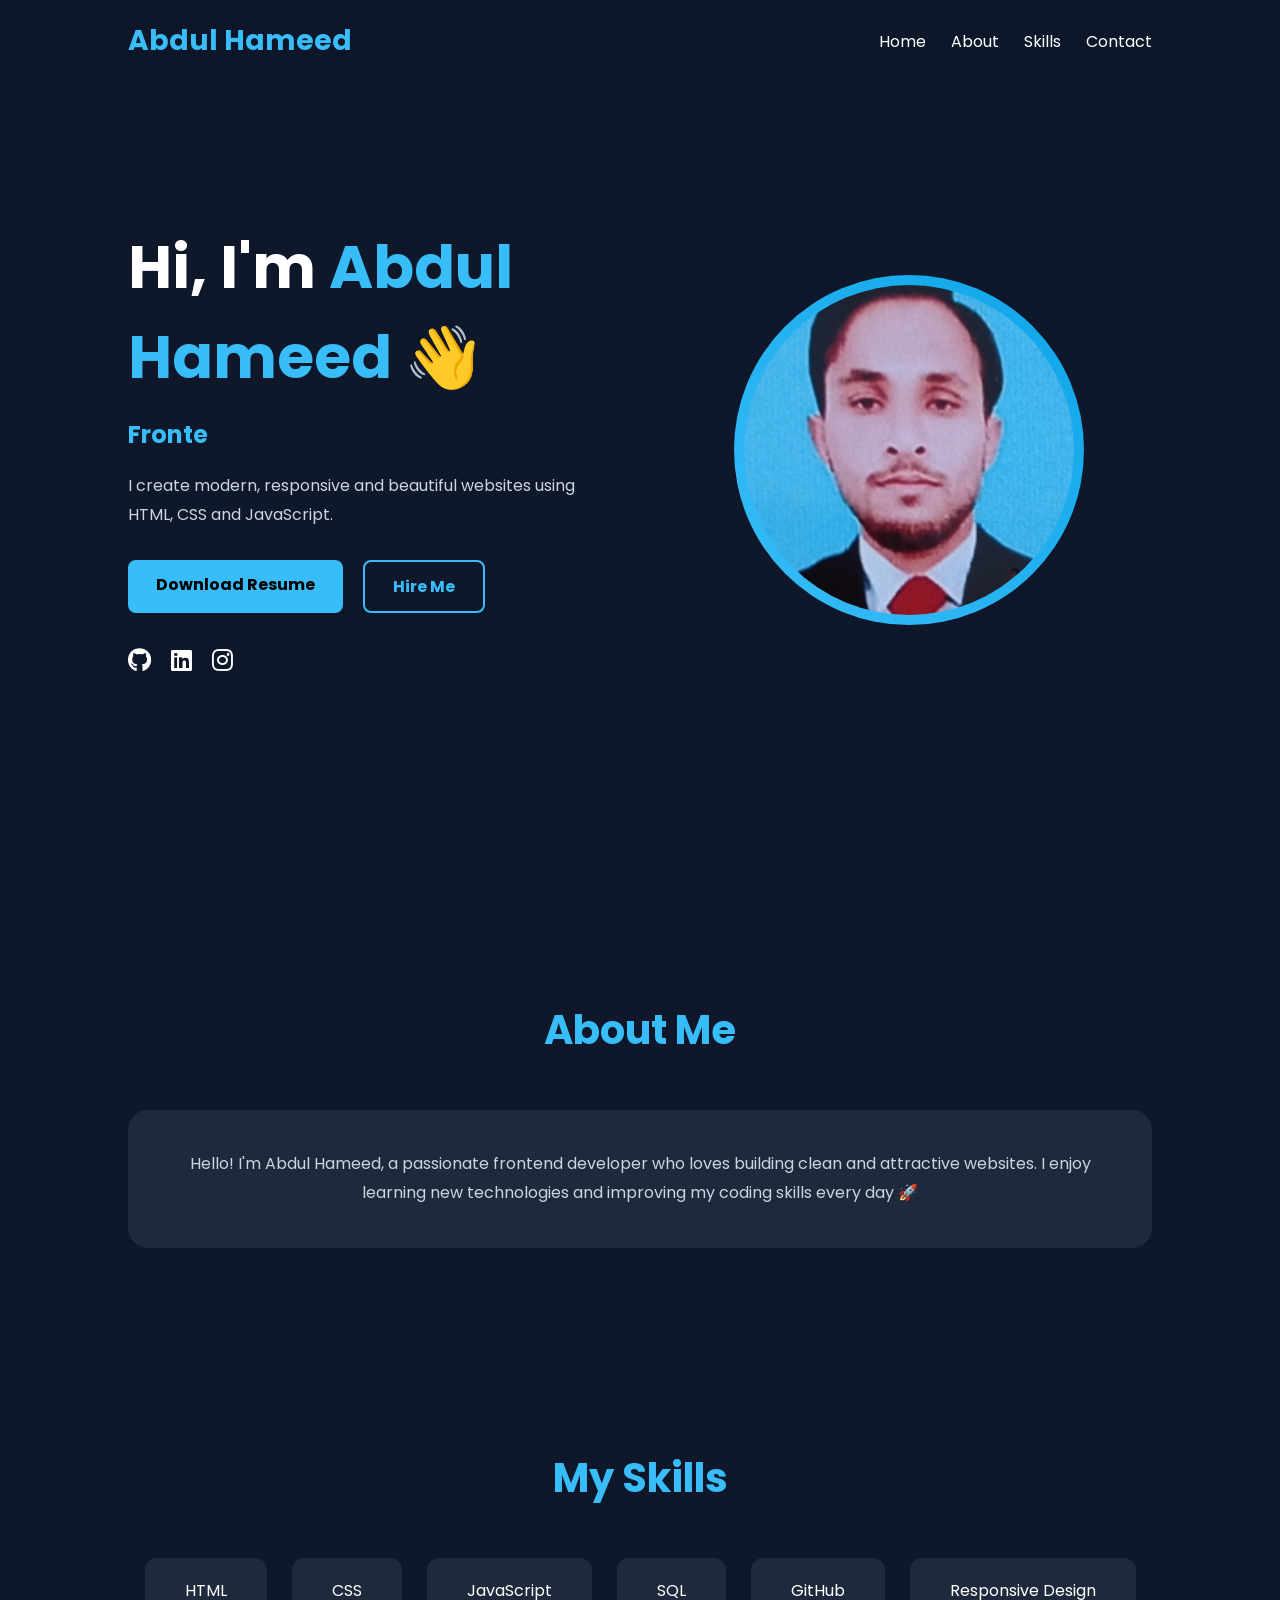
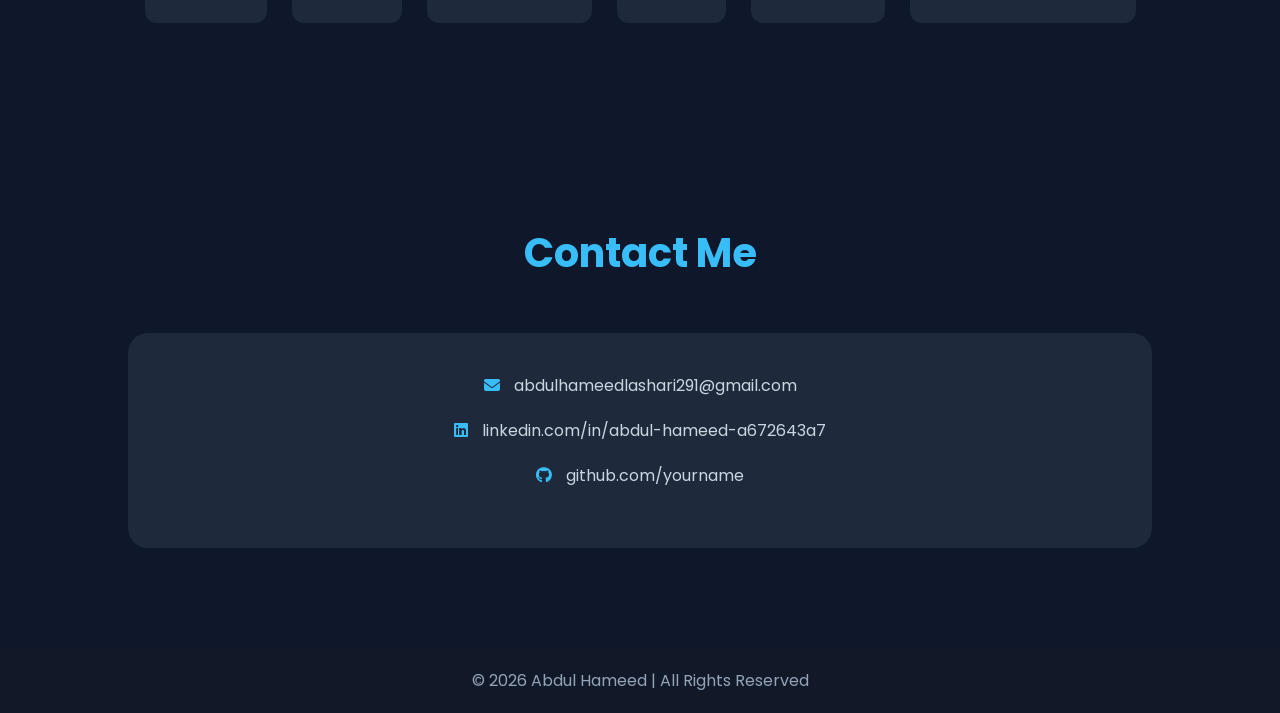
<file: index.html>
<!DOCTYPE html>
<html lang="en">

<head>
    <meta charset="UTF-8">
    <meta name="viewport" content="width=device-width, initial-scale=1.0">
    <title>Abdul Hameed | Portfolio</title>

    <!-- CSS FILE -->
    <link rel="stylesheet" href="style.css">

    <!-- ICONS -->
    <link rel="stylesheet"
        href="https://cdnjs.cloudflare.com/ajax/libs/font-awesome/6.5.1/css/all.min.css">
</head>

<body>

    <!-- ================= NAVBAR ================= -->

    <header>

        <nav>

            <h2 class="logo">Abdul Hameed</h2>

            <ul class="nav-links">

                <li><a href="#home">Home</a></li>
                <li><a href="#about">About</a></li>
                <li><a href="#skills">Skills</a></li>
                <li><a href="#contact">Contact</a></li>

            </ul>

        </nav>

    </header>

    <!-- ================= HOME SECTION ================= -->

    <section id="home" class="home">

        <div class="home-text">

            <h1>
                Hi, I'm <span>Abdul Hameed</span> 👋
            </h1>

            <h2 class="typing-text">
                Frontend Developer
            </h2>

            <p>
                I create modern, responsive and beautiful websites using HTML, CSS and JavaScript.
            </p>

            <div class="home-buttons">

                <a href="images2/resume.pdf" class="btn" download>
                    Download Resume
                </a>

                <a href="#contact" class="btn secondary-btn">
                    Hire Me
                </a>

            </div>

            <!-- SOCIAL ICONS -->

            <div class="social-icons">

                <a href="#"><i class="fab fa-github"></i></a>

                <a href="#"><i class="fab fa-linkedin"></i></a>

                <a href="#"><i class="fab fa-instagram"></i></a>

            </div>

        </div>

        <!-- PROFILE IMAGE -->

        <div class="home-image">

            <div class="image-circle">

                <img src="images2/pic.jpeg" alt="Profile Image">

            </div>

        </div>

    </section>

    <!-- ================= ABOUT SECTION ================= -->

    <section id="about" class="about">

        <h2 class="section-title">
            About Me
        </h2>

        <div class="about-container">

            <p>
                Hello! I'm Abdul Hameed, a passionate frontend developer who loves building clean and attractive
                websites.
                I enjoy learning new technologies and improving my coding skills every day 🚀
            </p>

        </div>

    </section>

    <!-- ================= SKILLS SECTION ================= -->

    <section id="skills" class="skills">

        <h2 class="section-title">
            My Skills
        </h2>

        <div class="skills-container">

            <div class="skill-card">HTML</div>
            <div class="skill-card">CSS</div>
            <div class="skill-card">JavaScript</div>
            <div class="skill-card">SQL</div>
            <div class="skill-card">GitHub</div>
            <div class="skill-card">Responsive Design</div>

        </div>

    </section>

    


                </div>

            </div>

        </div>

    </section>

    <!-- ================= CONTACT SECTION ================= -->

    <section id="contact" class="contact">

        <h2 class="section-title">
            Contact Me
        </h2>

        <div class="contact-container">

            <p>
                <i class="fa-solid fa-envelope"></i>
                 abdulhameedlashari291@gmail.com
            </p>

            <p>
                <i class="fa-brands fa-linkedin"></i>
                linkedin.com/in/abdul-hameed-a672643a7
            </p>

            <p>
                <i class="fa-brands fa-github"></i>
                github.com/yourname
            </p>

        </div>

    </section>

    <!-- ================= FOOTER ================= -->

    <footer>

        <p>
            © 2026 Abdul Hameed | All Rights Reserved
        </p>

    </footer>

    <!-- JS FILE -->

    <script src="script.js"></script>

</body>

</html>
</file>
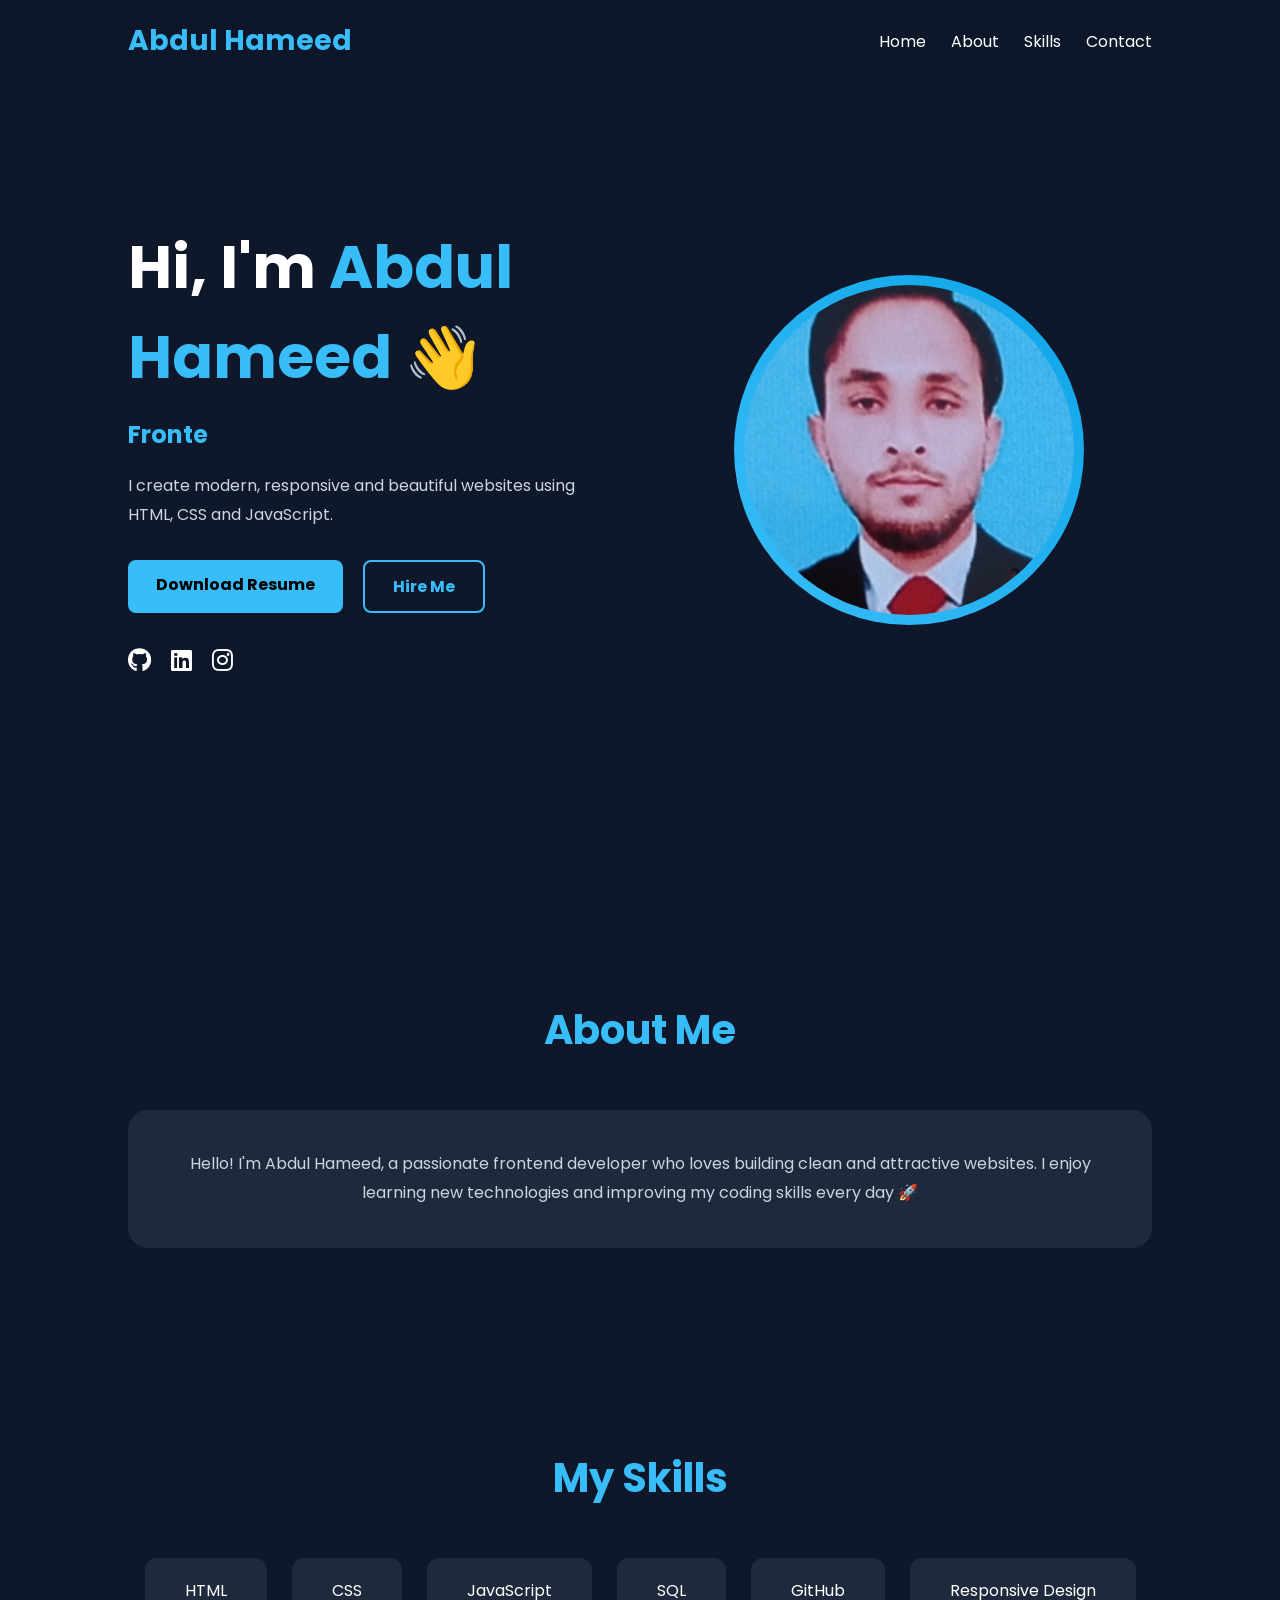
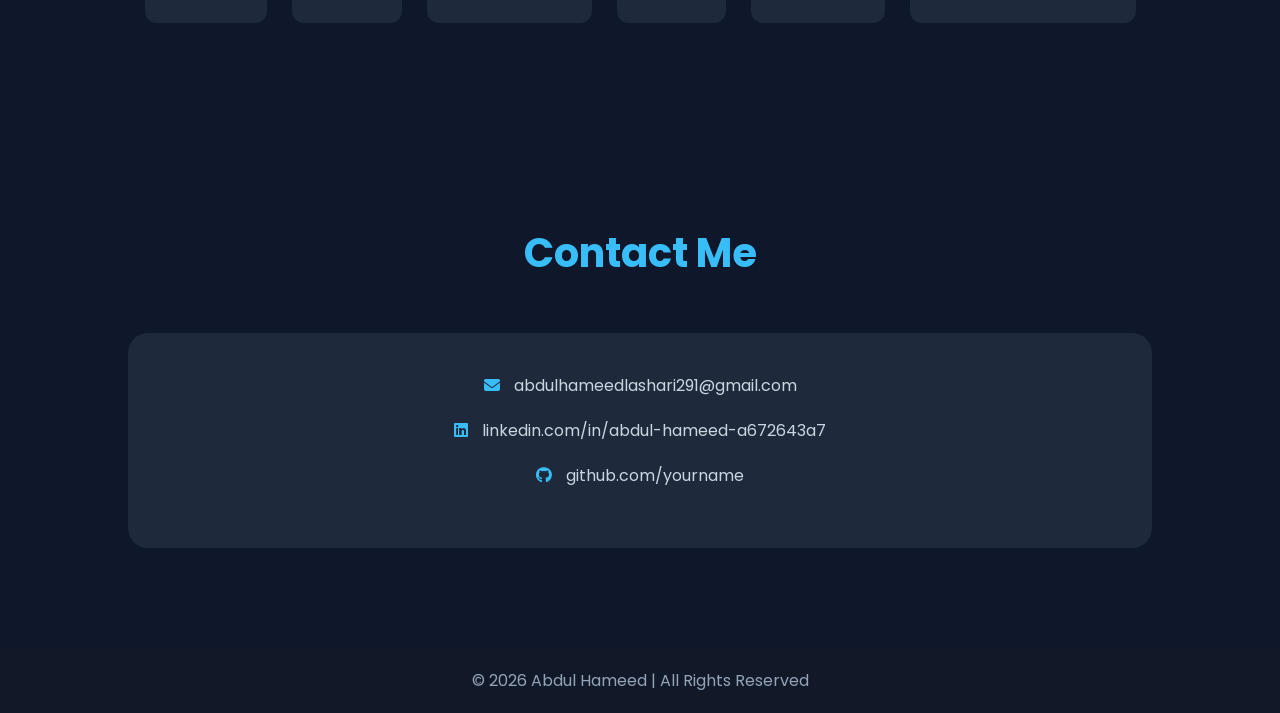
<file: Portfolio/index.html>
<!DOCTYPE html>
<html lang="en">

<head>
    <meta charset="UTF-8">
    <meta name="viewport" content="width=device-width, initial-scale=1.0">
    <title>Abdul Hameed | Portfolio</title>

    <!-- CSS FILE -->
    <link rel="stylesheet" href="style.css">

    <!-- ICONS -->
    <link rel="stylesheet"
        href="https://cdnjs.cloudflare.com/ajax/libs/font-awesome/6.5.1/css/all.min.css">
</head>

<body>

    <!-- ================= NAVBAR ================= -->

    <header>

        <nav>

            <h2 class="logo">Abdul Hameed</h2>

            <ul class="nav-links">

                <li><a href="#home">Home</a></li>
                <li><a href="#about">About</a></li>
                <li><a href="#skills">Skills</a></li>
                <li><a href="#contact">Contact</a></li>

            </ul>

        </nav>

    </header>

    <!-- ================= HOME SECTION ================= -->

    <section id="home" class="home">

        <div class="home-text">

            <h1>
                Hi, I'm <span>Abdul Hameed</span> 👋
            </h1>

            <h2 class="typing-text">
                Frontend Developer
            </h2>

            <p>
                I create modern, responsive and beautiful websites using HTML, CSS and JavaScript.
            </p>

            <div class="home-buttons">

                <a href="images2/resume.pdf" class="btn" download>
                    Download Resume
                </a>

                <a href="#contact" class="btn secondary-btn">
                    Hire Me
                </a>

            </div>

            <!-- SOCIAL ICONS -->

            <div class="social-icons">

                <a href="#"><i class="fab fa-github"></i></a>

                <a href="#"><i class="fab fa-linkedin"></i></a>

                <a href="#"><i class="fab fa-instagram"></i></a>

            </div>

        </div>

        <!-- PROFILE IMAGE -->

        <div class="home-image">

            <div class="image-circle">

                <img src="images2/pic.jpeg" alt="Profile Image">

            </div>

        </div>

    </section>

    <!-- ================= ABOUT SECTION ================= -->

    <section id="about" class="about">

        <h2 class="section-title">
            About Me
        </h2>

        <div class="about-container">

            <p>
                Hello! I'm Abdul Hameed, a passionate frontend developer who loves building clean and attractive
                websites.
                I enjoy learning new technologies and improving my coding skills every day 🚀
            </p>

        </div>

    </section>

    <!-- ================= SKILLS SECTION ================= -->

    <section id="skills" class="skills">

        <h2 class="section-title">
            My Skills
        </h2>

        <div class="skills-container">

            <div class="skill-card">HTML</div>
            <div class="skill-card">CSS</div>
            <div class="skill-card">JavaScript</div>
            <div class="skill-card">SQL</div>
            <div class="skill-card">GitHub</div>
            <div class="skill-card">Responsive Design</div>

        </div>

    </section>

    


                </div>

            </div>

        </div>

    </section>

    <!-- ================= CONTACT SECTION ================= -->

    <section id="contact" class="contact">

        <h2 class="section-title">
            Contact Me
        </h2>

        <div class="contact-container">

            <p>
                <i class="fa-solid fa-envelope"></i>
                 abdulhameedlashari291@gmail.com
            </p>

            <p>
                <i class="fa-brands fa-linkedin"></i>
                linkedin.com/in/abdul-hameed-a672643a7
            </p>

            <p>
                <i class="fa-brands fa-github"></i>
                github.com/yourname
            </p>

        </div>

    </section>

    <!-- ================= FOOTER ================= -->

    <footer>

        <p>
            © 2026 Abdul Hameed | All Rights Reserved
        </p>

    </footer>

    <!-- JS FILE -->

    <script src="script.js"></script>

</body>

</html>
</file>
<file: style.css>
@import url('https://fonts.googleapis.com/css2?family=Poppins:wght@300;400;500;600;700&display=swap');

*{
    margin:0;
    padding:0;
    box-sizing:border-box;
    scroll-behavior:smooth;
}

body{
    font-family:'Poppins',sans-serif;
    background:#0f172a;
    color:white;
}

/* ================= NAVBAR ================= */

header{
    position:fixed;
    width:100%;
    top:0;
    z-index:1000;
    backdrop-filter:blur(10px);
    background:rgba(15,23,42,0.7);
    padding:20px 10%;
}

nav{
    display:flex;
    justify-content:space-between;
    align-items:center;
}

.logo{
    color:#38bdf8;
    font-size:28px;
    font-weight:bold;
}

.nav-links{
    display:flex;
    list-style:none;
}

.nav-links li{
    margin-left:25px;
}

.nav-links a{
    text-decoration:none;
    color:white;
    transition:0.3s;
}

.nav-links a:hover{
    color:#38bdf8;
}

/* ================= HOME ================= */

.home{
    min-height:100vh;
    display:flex;
    justify-content:space-between;
    align-items:center;
    padding:120px 10%;
    gap:50px;
}

.home-text{
    flex:1;
}

.home-text h1{
    font-size:60px;
    margin-bottom:15px;
}

.home-text span{
    color:#38bdf8;
}

.typing-text{
    color:#38bdf8;
    margin-bottom:20px;
}

.home-text p{
    color:#cbd5e1;
    margin-bottom:30px;
    line-height:1.8;
}

/* ================= BUTTONS ================= */

.home-buttons{
    display:flex;
    gap:20px;
    margin-bottom:30px;
}

.btn{
    padding:12px 28px;
    background:#38bdf8;
    color:black;
    text-decoration:none;
    border-radius:8px;
    font-weight:bold;
    transition:0.3s;
}

.btn:hover{
    transform:translateY(-5px);
    box-shadow:0 0 15px #38bdf8;
}

.secondary-btn{
    background:transparent;
    border:2px solid #38bdf8;
    color:#38bdf8;
}

/* ================= SOCIAL ICONS ================= */

.social-icons{
    display:flex;
    gap:20px;
}

.social-icons a{
    color:white;
    font-size:24px;
    transition:0.3s;
}

.social-icons a:hover{
    color:#38bdf8;
    transform:scale(1.2);
}

/* ================= IMAGE ================= */

.home-image{
    flex:1;
    display:flex;
    justify-content:center;
}

.image-circle{
    width:350px;
    height:350px;
    border-radius:50%;
    padding:10px;
    background:linear-gradient(45deg,#38bdf8,#0ea5e9);
    animation:float 3s ease-in-out infinite;
}

.image-circle img{
    width:100%;
    height:100%;
    border-radius:50%;
    object-fit:cover;
}

/* ================= FLOAT ANIMATION ================= */

@keyframes float{

    0%{
        transform:translateY(0);
    }

    50%{
        transform:translateY(-15px);
    }

    100%{
        transform:translateY(0);
    }

}

/* ================= SECTION TITLE ================= */

.section-title{
    text-align:center;
    font-size:40px;
    color:#38bdf8;
    margin-bottom:50px;
}

/* ================= ABOUT ================= */

.about{
    padding:100px 10%;
    text-align:center;
}

.about-container{
    background:#1e293b;
    padding:40px;
    border-radius:20px;
    line-height:1.8;
    color:#cbd5e1;
}

/* ================= SKILLS ================= */

.skills{
    padding:100px 10%;
}

.skills-container{
    display:flex;
    justify-content:center;
    flex-wrap:wrap;
    gap:25px;
}

.skill-card{
    background:#1e293b;
    padding:20px 40px;
    border-radius:12px;
    transition:0.3s;
    cursor:pointer;
}

.skill-card:hover{
    background:#38bdf8;
    color:black;
    transform:translateY(-10px);
}

/* ================= PROJECTS ================= */

.projects{
    padding:100px 10%;
}

.project-container{
    display:flex;
    justify-content:center;
}

.project-card{
    background:#1e293b;
    padding:40px;
    border-radius:20px;
    width:400px;
    text-align:center;
    transition:0.3s;
}

.project-card:hover{
    transform:translateY(-10px);
    box-shadow:0 0 20px #38bdf8;
}

.project-card h3{
    margin-bottom:20px;
    color:#38bdf8;
}

.project-card p{
    color:#cbd5e1;
    margin-bottom:25px;
}

.project-buttons{
    display:flex;
    justify-content:center;
    gap:20px;
}

/* ================= CONTACT ================= */

.contact{
    padding:100px 10%;
    text-align:center;
}

.contact-container{
    background:#1e293b;
    padding:40px;
    border-radius:20px;
}

.contact-container p{
    margin-bottom:20px;
    color:#cbd5e1;
}

.contact-container i{
    color:#38bdf8;
    margin-right:10px;
}

/* ================= FOOTER ================= */

footer{
    text-align:center;
    padding:20px;
    background:#111827;
    color:#94a3b8;
}

/* ================= RESPONSIVE ================= */

@media(max-width:900px){

    .home{
        flex-direction:column-reverse;
        text-align:center;
    }

    .home-text h1{
        font-size:40px;
    }

    .image-circle{
        width:250px;
        height:250px;
    }

    nav{
        flex-direction:column;
    }

    .nav-links{
        margin-top:15px;
    }

    .home-buttons{
        justify-content:center;
        flex-wrap:wrap;
    }

    .project-buttons{
        flex-direction:column;
    }

}
</file>
<file: Portfolio/style.css>
@import url('https://fonts.googleapis.com/css2?family=Poppins:wght@300;400;500;600;700&display=swap');

*{
    margin:0;
    padding:0;
    box-sizing:border-box;
    scroll-behavior:smooth;
}

body{
    font-family:'Poppins',sans-serif;
    background:#0f172a;
    color:white;
}

/* ================= NAVBAR ================= */

header{
    position:fixed;
    width:100%;
    top:0;
    z-index:1000;
    backdrop-filter:blur(10px);
    background:rgba(15,23,42,0.7);
    padding:20px 10%;
}

nav{
    display:flex;
    justify-content:space-between;
    align-items:center;
}

.logo{
    color:#38bdf8;
    font-size:28px;
    font-weight:bold;
}

.nav-links{
    display:flex;
    list-style:none;
}

.nav-links li{
    margin-left:25px;
}

.nav-links a{
    text-decoration:none;
    color:white;
    transition:0.3s;
}

.nav-links a:hover{
    color:#38bdf8;
}

/* ================= HOME ================= */

.home{
    min-height:100vh;
    display:flex;
    justify-content:space-between;
    align-items:center;
    padding:120px 10%;
    gap:50px;
}

.home-text{
    flex:1;
}

.home-text h1{
    font-size:60px;
    margin-bottom:15px;
}

.home-text span{
    color:#38bdf8;
}

.typing-text{
    color:#38bdf8;
    margin-bottom:20px;
}

.home-text p{
    color:#cbd5e1;
    margin-bottom:30px;
    line-height:1.8;
}

/* ================= BUTTONS ================= */

.home-buttons{
    display:flex;
    gap:20px;
    margin-bottom:30px;
}

.btn{
    padding:12px 28px;
    background:#38bdf8;
    color:black;
    text-decoration:none;
    border-radius:8px;
    font-weight:bold;
    transition:0.3s;
}

.btn:hover{
    transform:translateY(-5px);
    box-shadow:0 0 15px #38bdf8;
}

.secondary-btn{
    background:transparent;
    border:2px solid #38bdf8;
    color:#38bdf8;
}

/* ================= SOCIAL ICONS ================= */

.social-icons{
    display:flex;
    gap:20px;
}

.social-icons a{
    color:white;
    font-size:24px;
    transition:0.3s;
}

.social-icons a:hover{
    color:#38bdf8;
    transform:scale(1.2);
}

/* ================= IMAGE ================= */

.home-image{
    flex:1;
    display:flex;
    justify-content:center;
}

.image-circle{
    width:350px;
    height:350px;
    border-radius:50%;
    padding:10px;
    background:linear-gradient(45deg,#38bdf8,#0ea5e9);
    animation:float 3s ease-in-out infinite;
}

.image-circle img{
    width:100%;
    height:100%;
    border-radius:50%;
    object-fit:cover;
}

/* ================= FLOAT ANIMATION ================= */

@keyframes float{

    0%{
        transform:translateY(0);
    }

    50%{
        transform:translateY(-15px);
    }

    100%{
        transform:translateY(0);
    }

}

/* ================= SECTION TITLE ================= */

.section-title{
    text-align:center;
    font-size:40px;
    color:#38bdf8;
    margin-bottom:50px;
}

/* ================= ABOUT ================= */

.about{
    padding:100px 10%;
    text-align:center;
}

.about-container{
    background:#1e293b;
    padding:40px;
    border-radius:20px;
    line-height:1.8;
    color:#cbd5e1;
}

/* ================= SKILLS ================= */

.skills{
    padding:100px 10%;
}

.skills-container{
    display:flex;
    justify-content:center;
    flex-wrap:wrap;
    gap:25px;
}

.skill-card{
    background:#1e293b;
    padding:20px 40px;
    border-radius:12px;
    transition:0.3s;
    cursor:pointer;
}

.skill-card:hover{
    background:#38bdf8;
    color:black;
    transform:translateY(-10px);
}

/* ================= PROJECTS ================= */

.projects{
    padding:100px 10%;
}

.project-container{
    display:flex;
    justify-content:center;
}

.project-card{
    background:#1e293b;
    padding:40px;
    border-radius:20px;
    width:400px;
    text-align:center;
    transition:0.3s;
}

.project-card:hover{
    transform:translateY(-10px);
    box-shadow:0 0 20px #38bdf8;
}

.project-card h3{
    margin-bottom:20px;
    color:#38bdf8;
}

.project-card p{
    color:#cbd5e1;
    margin-bottom:25px;
}

.project-buttons{
    display:flex;
    justify-content:center;
    gap:20px;
}

/* ================= CONTACT ================= */

.contact{
    padding:100px 10%;
    text-align:center;
}

.contact-container{
    background:#1e293b;
    padding:40px;
    border-radius:20px;
}

.contact-container p{
    margin-bottom:20px;
    color:#cbd5e1;
}

.contact-container i{
    color:#38bdf8;
    margin-right:10px;
}

/* ================= FOOTER ================= */

footer{
    text-align:center;
    padding:20px;
    background:#111827;
    color:#94a3b8;
}

/* ================= RESPONSIVE ================= */

@media(max-width:900px){

    .home{
        flex-direction:column-reverse;
        text-align:center;
    }

    .home-text h1{
        font-size:40px;
    }

    .image-circle{
        width:250px;
        height:250px;
    }

    nav{
        flex-direction:column;
    }

    .nav-links{
        margin-top:15px;
    }

    .home-buttons{
        justify-content:center;
        flex-wrap:wrap;
    }

    .project-buttons{
        flex-direction:column;
    }

}
</file>
